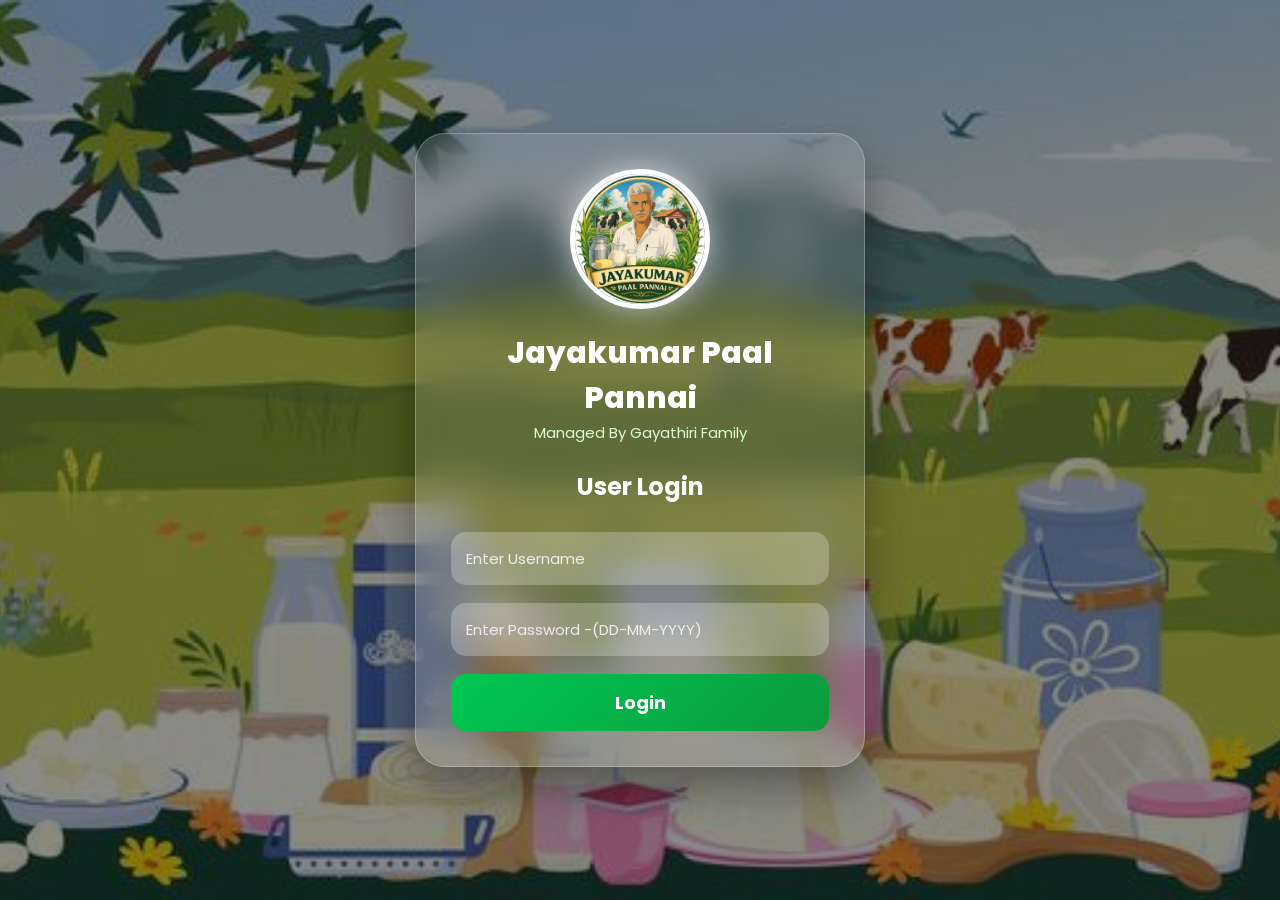
<file: index.html>
<!DOCTYPE html>
<html lang="en">
<head>
<meta charset="UTF-8">
<meta name="viewport" content="width=device-width, initial-scale=1.0">
<title>Jayakumar Paal Pannai Login</title>
<link rel="stylesheet" href="style.css">
</head>
<body>

<div class="container">

    <div class="logo-box">
        <img src="logo.png" alt="Jayakumar Paal Pannai Logo">
        <h1>Jayakumar Paal Pannai</h1>
        <p>Managed By Gayathiri Family</p>
    </div>

    <form id="loginForm">

        <h2>User Login</h2>

        <input
        type="text"
        id="username"
        placeholder="Enter Username"
        required>

        <input
        type="password"
        id="password"
        placeholder="Enter Password -(DD-MM-YYYY)"
        required>

        <button type="submit" class="submit-btn">
            Login
        </button>

    </form>

</div>

<script src="script.js"></script>

</body>
</html>
</file>
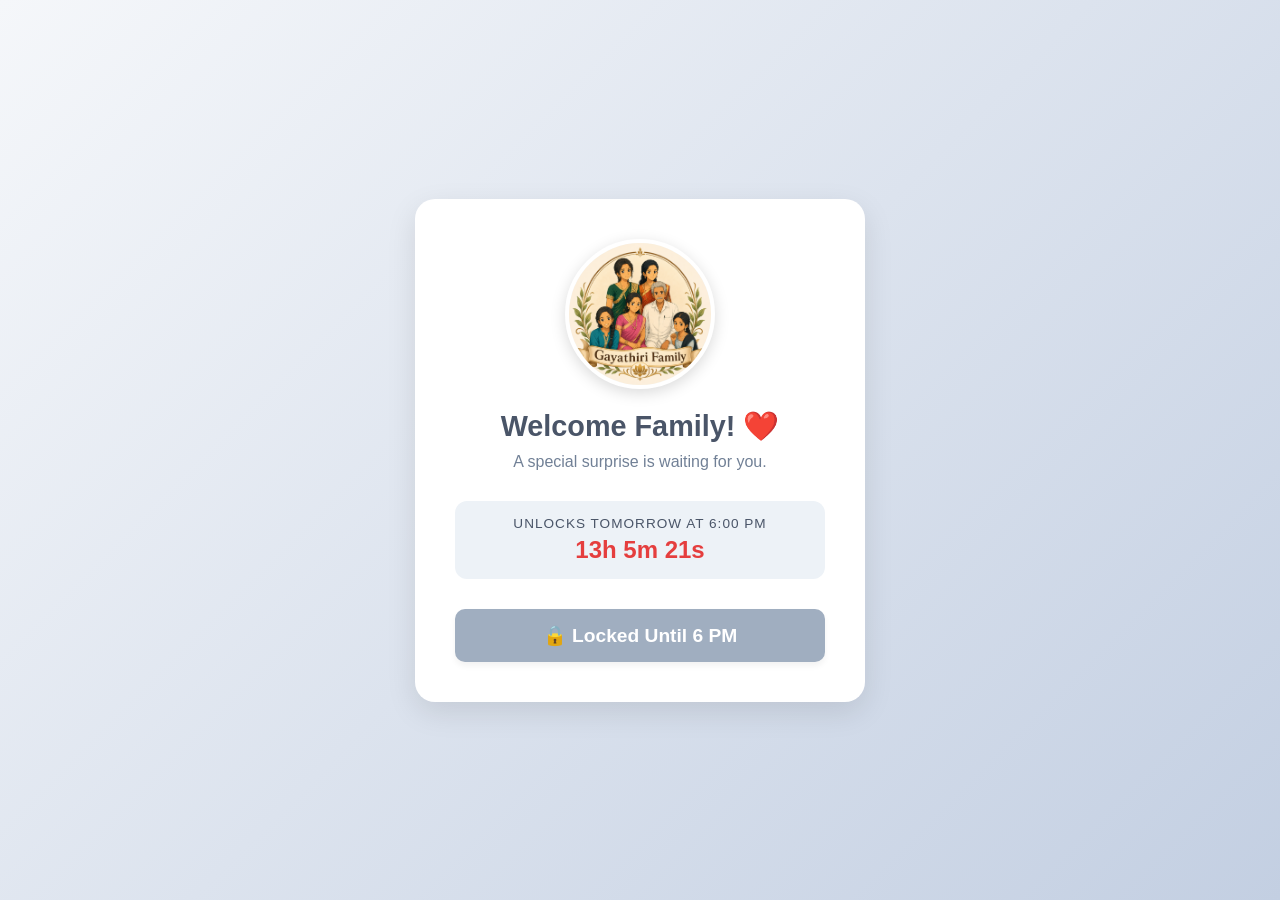
<file: count.html>
<!DOCTYPE html>
<html lang="en">
<head>
    <meta charset="UTF-8">
    <meta name="viewport" content="width=device-width, initial-scale=1.0">
    <title>Gayathiri's Family Portal</title>
    <style>
        * {
            box-sizing: border-box;
            margin: 0;
            padding: 0;
            font-family: 'Segoe UI', Tahoma, Geneva, Verdana, sans-serif;
        }

        body {
            background: linear-gradient(135deg, #f5f7fa 0%, #c3cfe2 100%);
            display: flex;
            justify-content: center;
            align-items: center;
            min-height: 100vh;
            color: #333;
            padding: 20px 0;
        }

        .container {
            background-color: white;
            padding: 2.5rem;
            border-radius: 20px;
            box-shadow: 0 10px 30px rgba(0, 0, 0, 0.1);
            text-align: center;
            max-width: 450px;
            width: 90%;
        }

        /* Logo Styling */
        .logo-container {
            width: 150px;
            height: 150px;
            margin: 0 auto 20px auto;
            border-radius: 50%;
            overflow: hidden;
            box-shadow: 0 4px 15px rgba(0, 0, 0, 0.15);
            border: 4px solid white;
            background-color: #f7fafc;
        }

        .logo-container img {
            width: 100%;
            height: 100%;
            object-fit: cover;
        }

        h1 {
            color: #4a5568;
            margin-bottom: 10px;
            font-size: 1.8rem;
        }

        p.subtitle {
            color: #718096;
            margin-bottom: 30px;
            font-size: 1rem;
        }

        .countdown-box {
            background-color: #edf2f7;
            padding: 15px;
            border-radius: 12px;
            margin-bottom: 30px;
        }

        .countdown-label {
            font-size: 0.85rem;
            text-transform: uppercase;
            letter-spacing: 1px;
            color: #4a5568;
            margin-bottom: 5px;
        }

        #timer {
            font-size: 1.5rem;
            font-weight: bold;
            color: #e53e3e;
        }

        /* The Surprise Button */
        .family-btn {
            display: inline-block;
            width: 100%;
            padding: 15px 25px;
            font-size: 1.2rem;
            font-weight: bold;
            color: white;
            background-color: #a0aec0; /* Locked color */
            border: none;
            border-radius: 10px;
            cursor: not-allowed;
            text-decoration: none;
            transition: all 0.3s ease;
            box-shadow: 0 4px 6px rgba(0,0,0,0.05);
        }

        /* Active/Unlocked Button Style */
        .family-btn.unlocked {
            background-color: #38a169; /* Beautiful Green */
            cursor: pointer;
            box-shadow: 0 5px 15px rgba(56, 161, 105, 0.4);
        }

        .family-btn.unlocked:hover {
            background-color: #2f855a;
            transform: translateY(-2px);
        }
    </style>
</head>
<body>

    <div class="container">
        <!-- Family Logo Display at the Top -->
        <div class="logo-container">
            <img src="fam.png" alt="Gayathiri's Family Logo">
        </div>

        <h1>Welcome Family! ❤️</h1>
        <p class="subtitle">A special surprise is waiting for you.</p>

        <div class="countdown-box">
            <div class="countdown-label">Unlocks tomorrow at 6:00 PM</div>
            <div id="timer">Calculating time...</div>
        </div>

        <!-- REPLACE THE URL BELOW WITH YOUR OWN LINK -->
        <a id="secret-button" href="https://business-xi-ten.vercel.app/" target="_blank" class="family-btn">
            🔒 Locked Until 6 PM
        </a>
    </div>

    <script>
        // --- CONFIGURATION: SET UP TOMORROW AT 6:00 PM ---
        const tomorrow = new Date();
        tomorrow.setDate(tomorrow.getDate() + 1); // Move to tomorrow
        tomorrow.setHours(18, 0, 0, 0);           // Set to exactly 18:00 (6:00 PM)
        
        const targetTime = tomorrow.getTime();
        const secretButton = document.getElementById('secret-button');
        const timerDisplay = document.getElementById('timer');

        // Prevent clicking while locked
        secretButton.addEventListener('click', function(e) {
            if (!secretButton.classList.contains('unlocked')) {
                e.preventDefault(); // Stops the link from opening
                alert("Patience, family! The button isn't ready yet. 😊");
            }
        });

        // Update countdown every 1 second
        const countdownInterval = setInterval(function() {
            const now = new Date().getTime();
            const difference = targetTime - now;

            // Time calculations
            const hours = Math.floor((difference % (1000 * 60 * 60 * 24)) / (1000 * 60 * 60));
            const minutes = Math.floor((difference % (1000 * 60 * 60)) / (1000 * 60));
            const seconds = Math.floor((difference % (1000 * 60)) / 1000);

            // Display the result
            timerDisplay.innerHTML = hours + "h " + minutes + "m " + seconds + "s ";

            // If countdown is finished
            if (difference < 0) {
                clearInterval(countdownInterval);
                timerDisplay.innerHTML = "🎉 IT'S TIME! 🎉";
                timerDisplay.style.color = "#38a169";
                
                // Unlock the button
                secretButton.classList.add('unlocked');
                secretButton.innerHTML = "✨ Open Surprise Link ✨";
            }
        }, 1000);
    </script>

</body>
</html>
</file>
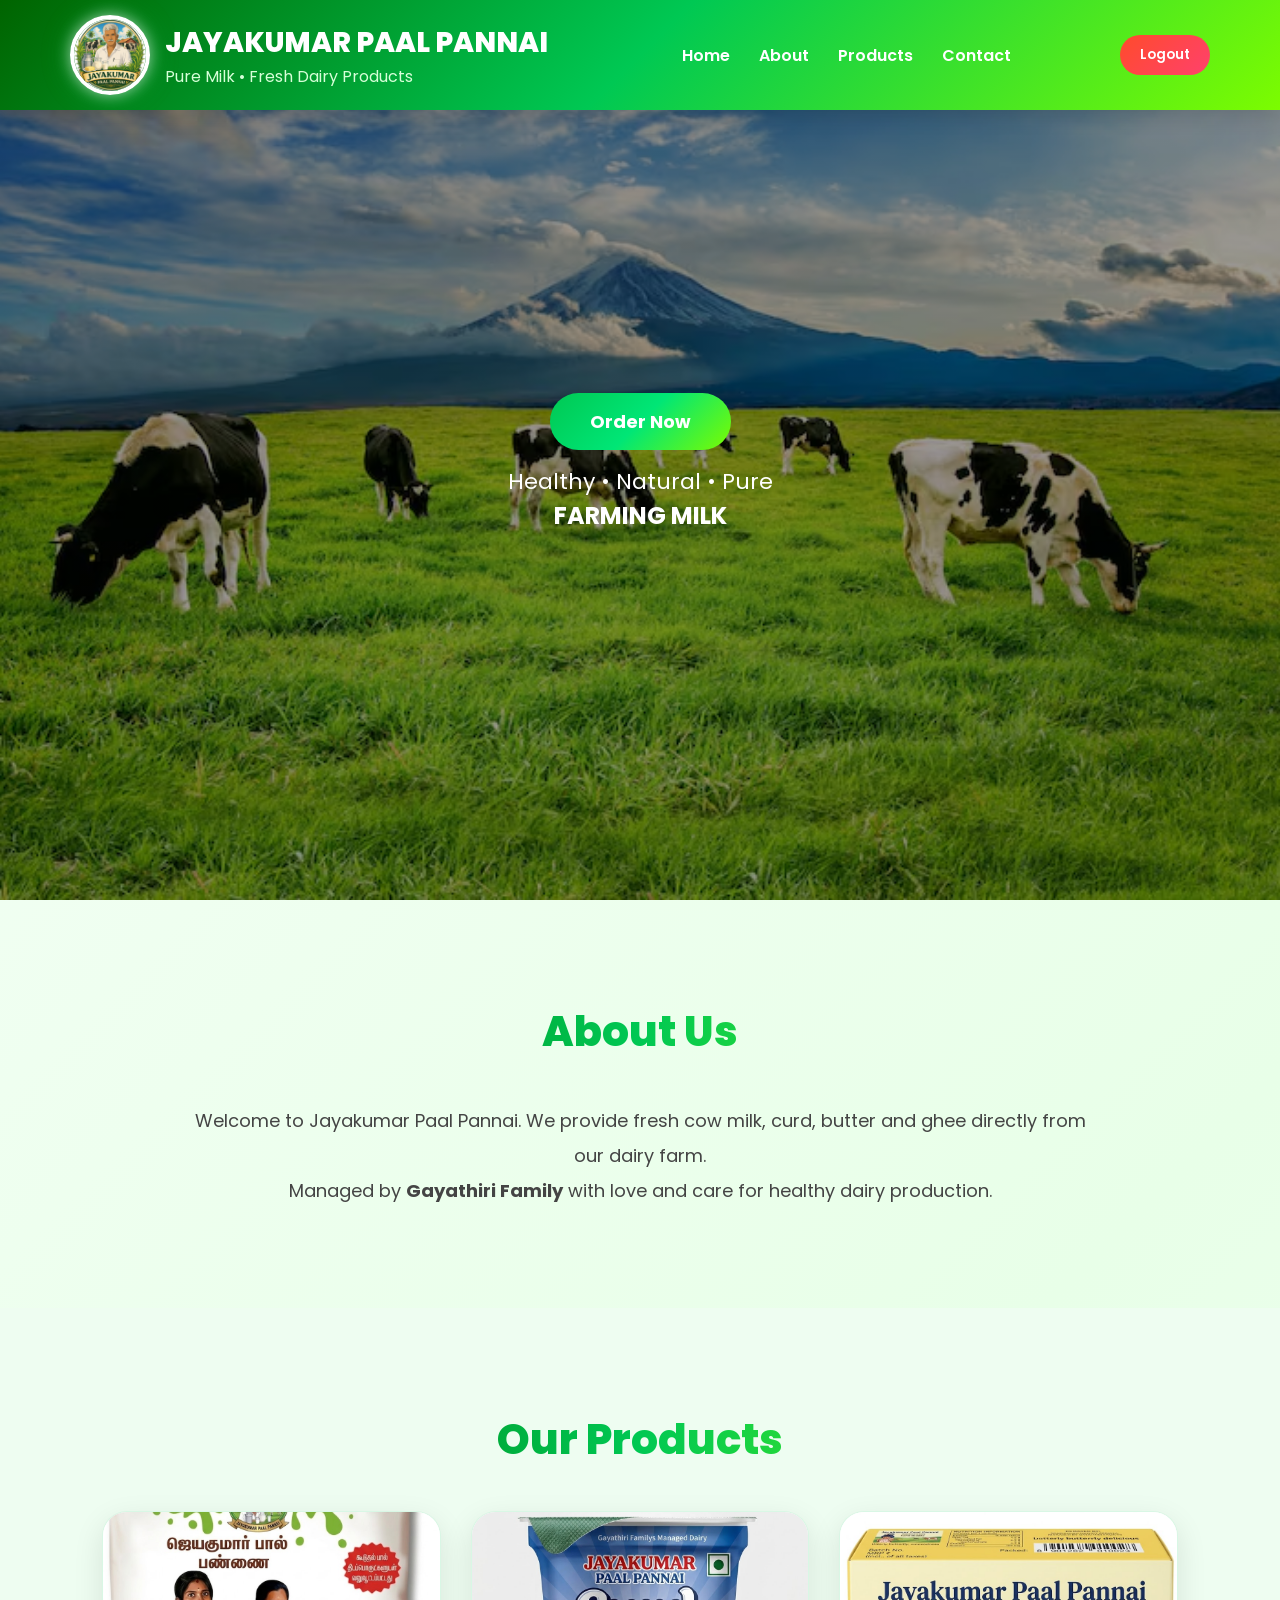
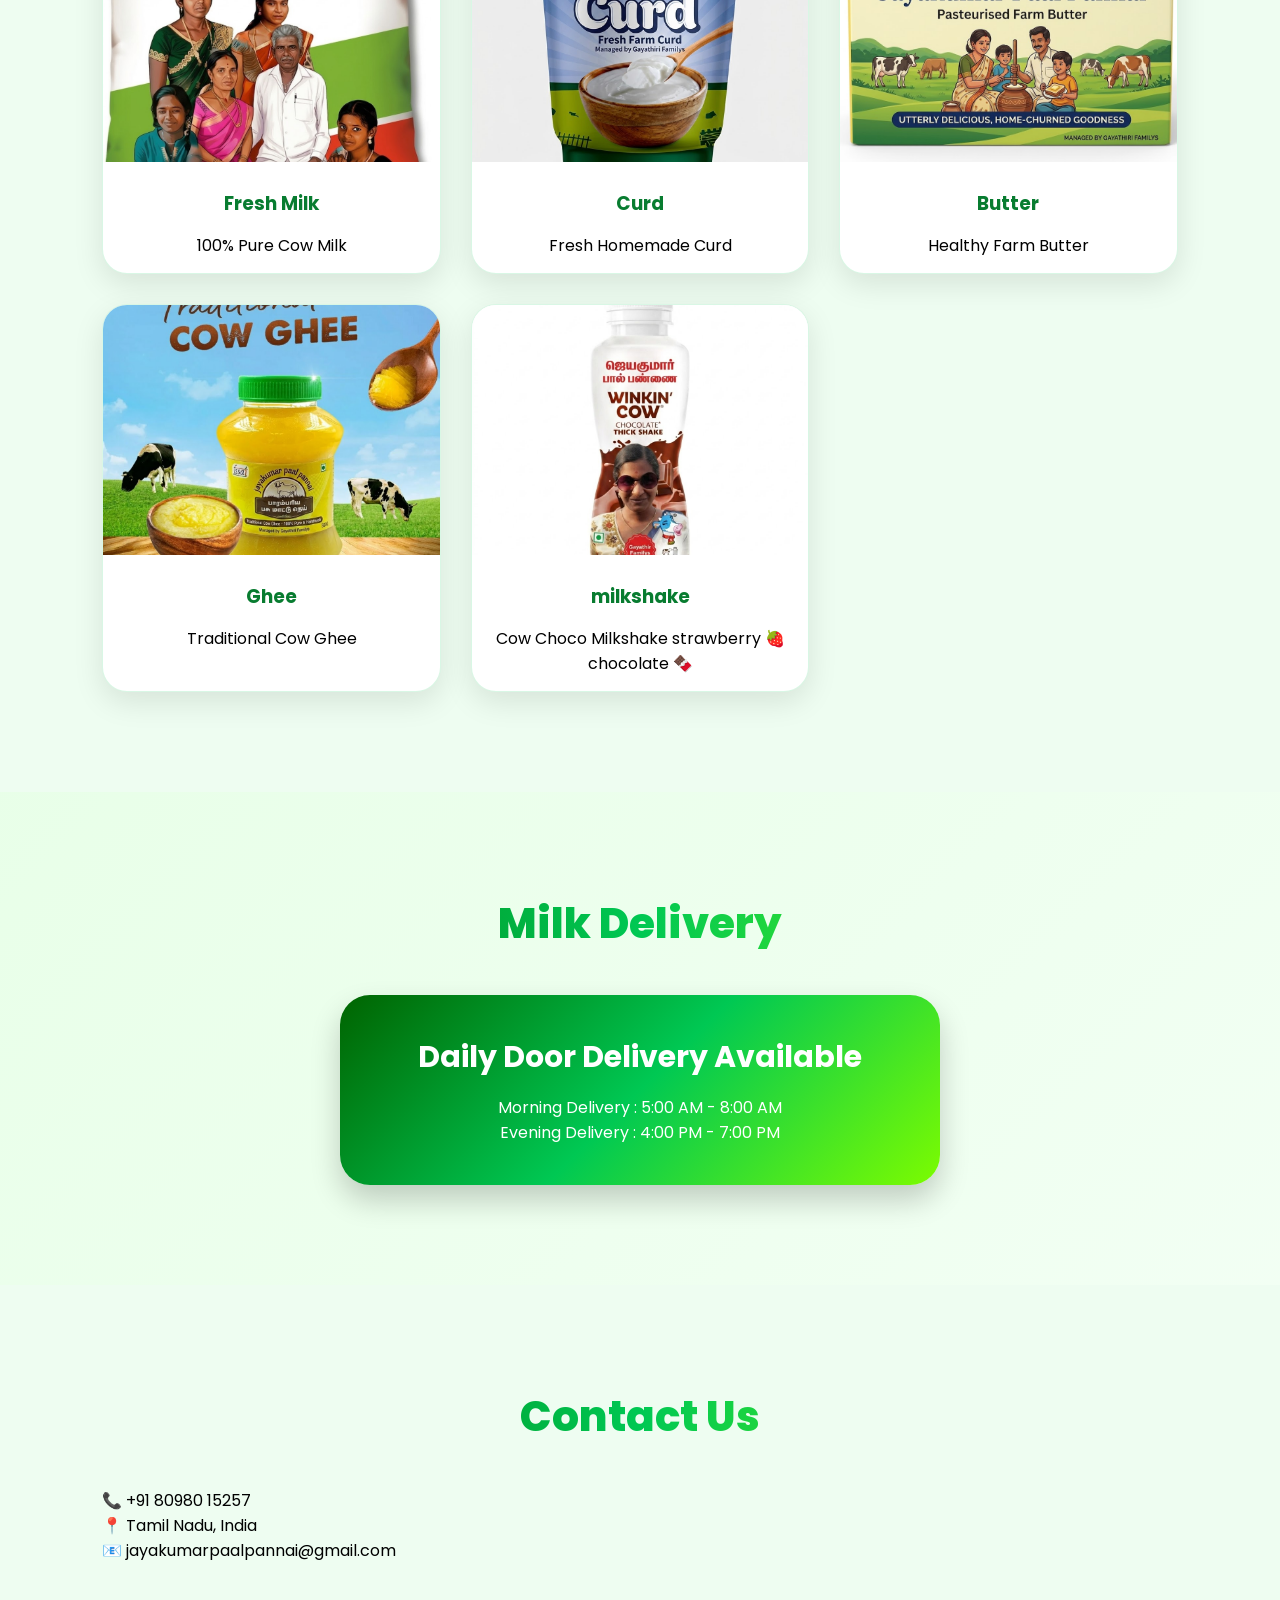
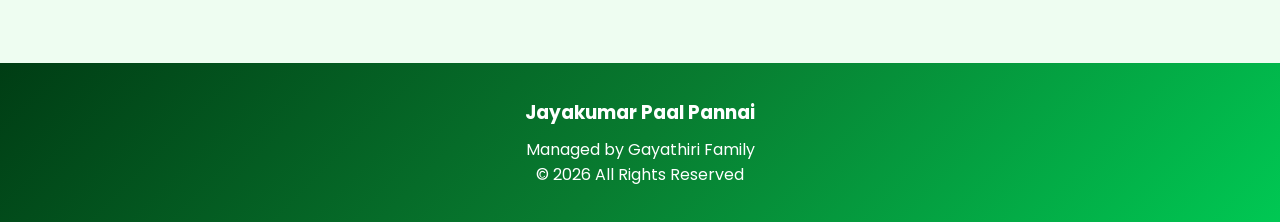
<file: login.html>
<!DOCTYPE html>
<html lang="en">
<head>
<meta charset="UTF-8">
<meta name="viewport" content="width=device-width, initial-scale=1.0">
<title>Jayakumar Paal Pannai</title>
<link rel="stylesheet" href="login.css">
</head>
<body>

<header>
    <div class="logo-section">
        <img src="logo.png" alt="Logo">
        <div>
            <h1>JAYAKUMAR PAAL PANNAI</h1>
            <p>Pure Milk • Fresh Dairy Products</p>
        </div>
    </div>

    <nav>
        <a href="#home">Home</a>
        <a href="#about">About</a>
        <a href="#products">Products</a>
        <a href="#contact">Contact</a>
    </nav>

    <div class="user-actions">
    <button class="logout-btn" onclick="logout()">
        Logout
    </button>
</div>
</header>

<section class="hero" id="home">
    <div class="hero-content">

        <button onclick="showMessage()">Order Now</button>
                <p>Healthy • Natural • Pure</p>

                 <h1>FARMING MILK</h1>
    </div>
</section>

<section class="about" id="about">

    
    <h2>About Us</h2>

    <p>
        Welcome to Jayakumar Paal Pannai.
        We provide fresh cow milk, curd, butter and ghee
        directly from our dairy farm.
    </p>

    <p>
        Managed by <b>Gayathiri Family</b> with love and care
        for healthy dairy production.
    </p>
</section>



<section class="products" id="products">

    <h2>Our Products</h2>

    <div class="product-container">

        <div class="card">
            <img src="family.jpg">
            <h3>Fresh Milk</h3>
            <p>100% Pure Cow Milk</p>
        </div>

        <div class="card">
            <img src="curd.jpg">
            <h3>Curd</h3>
            <p>Fresh Homemade Curd</p>
        </div>

        <div class="card">
            <img src="butter.jpg">
            <h3>Butter</h3>
            <p>Healthy Farm Butter</p>
        </div>

        <div class="card">
            <img src="ghee.jpg">
            <h3>Ghee</h3>
            <p>Traditional Cow Ghee</p>
        </div>

        <div class="card">
            <img src="shake.jpg">
            <h3>milkshake</h3>
            <p>Cow Choco Milkshake strawberry 🍓chocolate 🍫</p>
        </div>

    </div>

</section>

<section class="delivery">
    <h2>Milk Delivery</h2>

    <div class="delivery-box">
        <h3>Daily Door Delivery Available</h3>
        <p>Morning Delivery : 5:00 AM - 8:00 AM</p>
        <p>Evening Delivery : 4:00 PM - 7:00 PM</p>
    </div>
</section>

<section class="contact" id="contact">

    <h2>Contact Us</h2>

    <p>📞 +91 80980 15257</p>
    <p>📍 Tamil Nadu, India</p>
    <p>📧 jayakumarpaalpannai@gmail.com</p>

</section>

<footer>
    <h3>Jayakumar Paal Pannai</h3>
    <p>Managed by Gayathiri Family</p>
    <p>© 2026 All Rights Reserved</p>
</footer>

<script src="script.js"></script>

</body>
</html>
</file>
<file: style.css>
@import url('https://fonts.googleapis.com/css2?family=Poppins:wght@300;400;500;600;700;800&display=swap');

*{
    margin:0;
    padding:0;
    box-sizing:border-box;
    font-family:'Poppins',sans-serif;
}

body{
    min-height:100vh;
    display:flex;
    justify-content:center;
    align-items:center;
    padding:20px;

    background:
    linear-gradient(rgba(0,0,0,.45),
    rgba(0,0,0,.45)),
    url('natural.jpg');

    background-size:cover;
    background-position:center;
    background-repeat:no-repeat;
}

/* Main Card */

.container{
    width:100%;
    max-width:450px;

    backdrop-filter:blur(18px);
    background:rgba(255,255,255,.12);

    border:1px solid rgba(255,255,255,.25);

    border-radius:30px;

    padding:35px;

    box-shadow:
    0 20px 40px rgba(0,0,0,.35);

    animation:fadeIn 1s ease;
}

/* Logo Section */

.logo-box{
    text-align:center;
    margin-bottom:25px;
}

.logo-box img{
    width:140px;
    height:140px;
    border-radius:50%;
    object-fit:cover;

    border:5px solid #ffffff;

    box-shadow:
    0 0 30px rgba(255,255,255,.6);

    transition:.4s;
}

.logo-box img:hover{
    transform:scale(1.08) rotate(3deg);
}

.logo-box h1{
    color:#fff;
    font-size:30px;
    font-weight:800;
    margin-top:15px;
}

.logo-box p{
    color:#d8ffd8;
    font-size:15px;
}

/* Form */

form{
    display:flex;
    flex-direction:column;
    gap:18px;
}

h2{
    text-align:center;
    color:white;
    margin-bottom:10px;
}

/* Inputs */

input{
    width:100%;
    padding:15px;

    border:none;
    outline:none;

    border-radius:15px;

    background:rgba(255,255,255,.25);

    color:white;
    font-size:15px;

    transition:.3s;
}

input::placeholder{
    color:#eeeeee;
}

input:focus{
    background:rgba(255,255,255,.35);
    transform:scale(1.02);
}

/* Login Button */

.submit-btn{
    padding:15px;

    border:none;

    border-radius:15px;

    background:
    linear-gradient(
    135deg,
    #00c853,
    #0b9b3d
    );

    color:white;

    font-size:18px;
    font-weight:700;

    cursor:pointer;

    transition:.4s;
}

.submit-btn:hover{
    transform:translateY(-3px);
    box-shadow:
    0 10px 20px rgba(0,200,83,.4);
}

/* Footer Text */

.footer-text{
    text-align:center;
    color:white;
    margin-top:15px;
    font-size:13px;
}

/* Animation */

@keyframes fadeIn{

    from{
        opacity:0;
        transform:translateY(30px);
    }

    to{
        opacity:1;
        transform:translateY(0);
    }
}

/* Mobile */

@media(max-width:768px){

    .container{
        padding:25px;
    }

    .logo-box img{
        width:110px;
        height:110px;
    }

    .logo-box h1{
        font-size:22px;
    }

    .logo-box p{
        font-size:13px;
    }

    input{
        padding:13px;
    }

    .submit-btn{
        padding:13px;
        font-size:16px;
    }
}
</file>
<file: login.css>
@import url('https://fonts.googleapis.com/css2?family=Poppins:wght@300;400;500;600;700;800&display=swap');

*{
    margin:0;
    padding:0;
    box-sizing:border-box;
    font-family:'Poppins',sans-serif;
    scroll-behavior:smooth;
}

body{
    background:#f5fff7;
    overflow-x:hidden;
}

/* HEADER */

header{
    position:fixed;
    top:0;
    width:100%;
    z-index:1000;
    display:flex;
    justify-content:space-between;
    align-items:center;
    padding:15px 70px;
    background:rgba(8,124,48,.9);
    backdrop-filter:blur(10px);
    box-shadow:0 5px 20px rgba(0,0,0,.15);
}

.logo-section{
    display:flex;
    align-items:center;
    gap:15px;
}

.logo-section img{
    width:80px;
    height:80px;
    border-radius:50%;
    border:4px solid white;
    object-fit:cover;
}

.logo-section h1{
    color:white;
    font-size:28px;
    font-weight:800;
}

.logo-section p{
    color:#d6ffd8;
}

nav a{
    color:white;
    text-decoration:none;
    margin-left:25px;
    font-weight:600;
    position:relative;
}

nav a::after{
    content:"";
    position:absolute;
    left:0;
    bottom:-5px;
    width:0%;
    height:3px;
    background:#ffeb3b;
    transition:.4s;
}

nav a:hover::after{
    width:100%;
}

/* HERO */

.hero{
    height:100vh;
    background:
    linear-gradient(rgba(0,0,0,.4),
    rgba(0,0,0,.4)),
    url('diaryy.avif');
    background-size:cover;
    background-position:center;
    display:flex;
    justify-content:center;
    align-items:center;
    text-align:center;
}

.hero-content{
    color:white;
    max-width:700px;
}

.hero-content h2{
    font-size:70px;
    font-weight:800;
    text-shadow:3px 3px 10px rgba(0,0,0,.5);
}

.hero-content p{
    margin-top:15px;
    font-size:22px;
}

.hero-content button{
    margin-top:25px;
    padding:15px 40px;
    border:none;
    border-radius:50px;
    background:linear-gradient(45deg,#00c853,#69f0ae);
    color:white;
    font-size:18px;
    cursor:pointer;
    transition:.4s;
    font-weight:700;
}

.hero-content button:hover{
    transform:translateY(-5px);
    box-shadow:0 15px 25px rgba(0,0,0,.3);
}

/* SECTION */

section{
    padding:100px 8%;
}

section h2{
    text-align:center;
    font-size:42px;
    color:#087c30;
    margin-bottom:40px;
    font-weight:800;
}

/* ABOUT */

.about{
    text-align:center;
}

.about p{
    max-width:900px;
    margin:auto;
    font-size:18px;
    line-height:35px;
    color:#444;
}

/* PRODUCTS */

.products{
    background:#eefdf1;
}

.product-container{
    display:grid;
    grid-template-columns:repeat(auto-fit,minmax(280px,1fr));
    gap:30px;
}

.card{
    background:white;
    border-radius:25px;
    overflow:hidden;
    transition:.4s;
    box-shadow:0 10px 30px rgba(0,0,0,.1);
}

.card:hover{
    transform:translateY(-15px);
}

.card img{
    width:100%;
    height:250px;
    object-fit:cover;
}

.card h3{
    padding-top:20px;
    text-align:center;
    color:#087c30;
}

.card p{
    padding:15px;
    text-align:center;
}

.card button{
    width:85%;
    margin:15px auto 25px;
    display:block;
    padding:12px;
    border:none;
    border-radius:50px;
    background:#087c30;
    color:white;
    cursor:pointer;
}

/* DELIVERY */

.delivery{
    text-align:center;
}

.delivery-box{
    max-width:600px;
    margin:auto;
    padding:40px;
    border-radius:30px;
    background:linear-gradient(135deg,#0b9b3d,#32cd32);
    color:white;
    box-shadow:0 15px 30px rgba(0,0,0,.2);
}

.delivery-box h3{
    margin-bottom:15px;
    font-size:30px;
}

/* CONTACT */

.contact{
    background:#eefdf1;
}

.contact-box{
    max-width:700px;
    margin:auto;
    background:white;
    padding:40px;
    border-radius:25px;
    box-shadow:0 10px 30px rgba(0,0,0,.1);
}

.contact-box input,
.contact-box textarea{
    width:100%;
    padding:15px;
    margin-bottom:15px;
    border:2px solid #ddd;
    border-radius:12px;
    outline:none;
}

.contact-box button{
    width:100%;
    padding:15px;
    border:none;
    border-radius:12px;
    background:#087c30;
    color:white;
    font-size:18px;
    cursor:pointer;
}

/* FOOTER */

footer{
    background:#054d1e;
    color:white;
    text-align:center;
    padding:35px;
}

footer h3{
    margin-bottom:10px;
}

/* SCROLLBAR */

::-webkit-scrollbar{
    width:10px;
}

::-webkit-scrollbar-thumb{
    background:#0b9b3d;
    border-radius:10px;
}

/* RESPONSIVE */

@media(max-width:900px){

header{
    flex-direction:column;
    padding:20px;
}

nav{
    margin-top:15px;
}

.hero-content h2{
    font-size:45px;
}

.logo-section h1{
    font-size:22px;
}

section{
    padding:80px 5%;
}
}
/* Premium Background */
body{
    background:linear-gradient(
        135deg,
        #f5fff7 0%,
        #e8ffe8 50%,
        #f5fff7 100%
    );
    overflow-x:hidden;
}

/* Logo Glow */
.logo-section img{
    box-shadow:
    0 0 15px rgba(255,255,255,.6),
    0 0 30px rgba(0,200,83,.3);
}

/* Gradient Header */
header{
    background:linear-gradient(
        135deg,
        #006400,
        #00c853,
        #7CFC00
    );
}

/* Hero Text Animation */
.hero-content h2{
    animation:fadeUp 1.2s ease;
}

.hero-content p{
    animation:fadeUp 1.5s ease;
}

/* Premium Button */
.hero-content button,
.card button,
.contact-box button{
    background:linear-gradient(
        135deg,
        #00c853,
        #00e676,
        #7CFC00
    );
}

.hero-content button:hover,
.card button:hover,
.contact-box button:hover{
    transform:translateY(-5px);
    box-shadow:
    0 0 20px rgba(0,200,83,.4);
}

/* Product Cards */
.card{
    background:white;
    border:1px solid rgba(0,200,83,.15);
}

.card:hover{
    transform:translateY(-15px);
    box-shadow:
    0 20px 40px rgba(0,200,83,.25);
}

/* Section Titles */
section h2{
    background:linear-gradient(
        90deg,
        #006400,
        #00c853,
        #7CFC00
    );
    background-clip:text;
    -webkit-text-fill-color:transparent;
}

/* Delivery Box */
.delivery-box{
    background:linear-gradient(
        135deg,
        #006400,
        #00c853,
        #7CFC00
    );
}

/* Footer */
footer{
    background:linear-gradient(
        135deg,
        #003d14,
        #087c30,
        #00c853
    );
}

/* Animation */
@keyframes fadeUp{
    from{
        opacity:0;
        transform:translateY(30px);
    }
    to{
        opacity:1;
        transform:translateY(0);
    }
}

/* MOBILE DESIGN */

@media screen and (max-width:768px){

    header{
        flex-direction:column;
        padding:10px;
        text-align:center;
    }

    .logo-section{
        flex-direction:column;
        gap:8px;
    }

    .logo-section img{
        width:70px;
        height:70px;
    }

    .logo-section h1{
        font-size:20px;
    }

    .logo-section p{
        font-size:12px;
    }

    nav{
        margin-top:10px;
        display:flex;
        flex-wrap:wrap;
        justify-content:center;
        gap:10px;
    }

    nav a{
        margin:0;
        font-size:14px;
    }

    .hero{
        height:150vh;
        padding:20px;
    }

    .hero-content h2{
        font-size:32px;
        line-height:1.3;
    }

    .hero-content p{
        font-size:16px;
    }

    .hero-content button{
        width:100%;
        max-width:250px;
    }

    section{
        padding:70px 20px;
    }

    section h2{
        font-size:28px;
    }

    .about p{
        font-size:15px;
        line-height:28px;
    }

    .product-container{
        grid-template-columns:1fr;
        gap:20px;
    }

    .card{
        width:100%;
    }

    .card img{
        height:220px;
    }

    .delivery-box{
        width:100%;
        padding:25px;
    }

    .delivery-box h3{
        font-size:24px;
    }

    .contact-box{
        padding:20px;
    }

    .contact-box input,
    .contact-box textarea{
        font-size:14px;
    }

    footer{
        padding:25px 15px;
    }
}

/* EXTRA SMALL MOBILE */

@media screen and (max-width:480px){

    .hero-content h2{
        font-size:26px;
    }

    .hero-content p{
        font-size:14px;
    }

    .logo-section h1{
        font-size:18px;
    }

    section h2{
        font-size:24px;
    }

    .card img{
        height:180px;
    }
}

.logout-btn{
    padding:10px 20px;
    border:none;
    border-radius:30px;
    cursor:pointer;
    font-weight:600;
    color:white;

    background:linear-gradient(
        135deg,
        #ff4b2b,
        #ff416c
    );

    transition:.3s;
}

.logout-btn:hover{
    transform:translateY(-3px);
    box-shadow:0 8px 20px rgba(255,65,108,.4);
}
</file>
